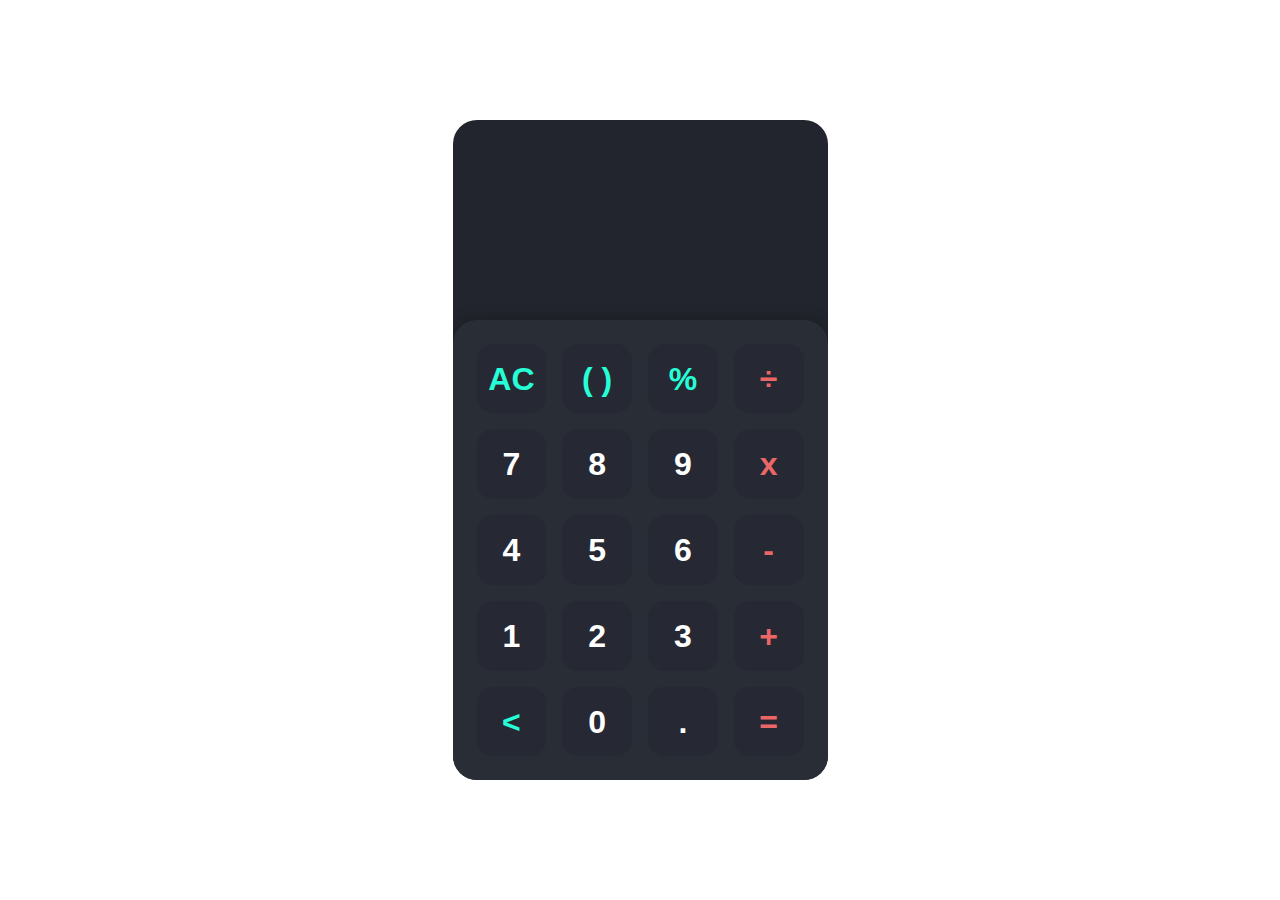
<file: calculator/index.html>
<!DOCTYPE html>
<html lang="en">
<head>
	<meta charset="UTF-8">
	<meta http-equiv="X-UA-Compatible" content="IE=edge">
	<meta name="viewport" content="width=device-width, initial-scale=1.0">
	<title>Calculator</title>
	<link rel="stylesheet" href="main.css" />
</head>
<body>
	
	<div class="app">

		<div class="calculator">

			<div class="display">
				<div class="content">
					<div class="input"></div>
					<div class="output"></div>
				</div>
			</div>

			<div class="keys">

				<div data-key="clear" class="key action">
					<span>AC</span>
				</div>

				<div data-key="brackets" class="key action">
					<span>( )</span>
				</div>

				<div data-key="%" class="key action">
					<span>%</span>
				</div>

				<div data-key="/" class="key operator">
					<span>÷</span>
				</div>

				<div data-key="7" class="key">
					<span>7</span>
				</div>

				<div data-key="8" class="key">
					<span>8</span>
				</div>

				<div data-key="9" class="key">
					<span>9</span>
				</div>

				<div data-key="*" class="key operator">
					<span>x</span>
				</div>

				<div data-key="4" class="key">
					<span>4</span>
				</div>

				<div data-key="5" class="key">
					<span>5</span>
				</div>

				<div data-key="6" class="key">
					<span>6</span>
				</div>

				<div data-key="-" class="key operator">
					<span>-</span>
				</div>

				<div data-key="1" class="key">
					<span>1</span>
				</div>

				<div data-key="2" class="key">
					<span>2</span>
				</div>

				<div data-key="3" class="key">
					<span>3</span>
				</div>

				<div data-key="+" class="key operator">
					<span>+</span>
				</div>

				<div data-key="backspace" class="key action">
					<span>&lt;</span>
				</div>

				<div data-key="0" class="key">
					<span>0</span>
				</div>

				<div data-key="." class="key">
					<span>.</span>
				</div>
				
				<div data-key="=" class="key operator">
					<span>=</span>
				</div>
			</div>

		</div>

	</div>

	<script src="main.js"></script>
</body>
</html>
</file>
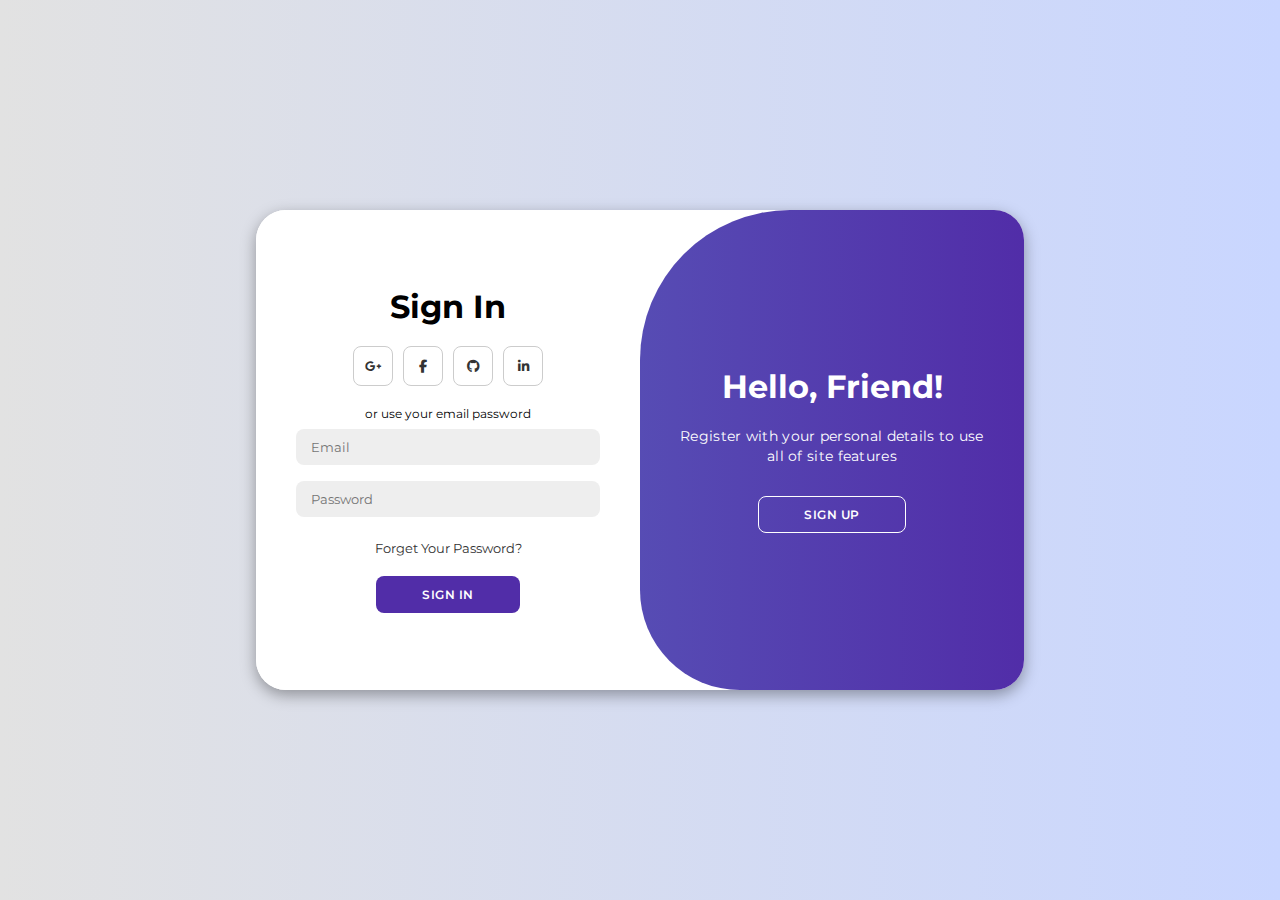
<file: login page/index.html>
<!DOCTYPE html>
<html lang="en">

<head>
    <meta charset="UTF-8">
    <meta name="viewport" content="width=device-width, initial-scale=1.0">
    <link rel="stylesheet" href="https://cdnjs.cloudflare.com/ajax/libs/font-awesome/6.4.2/css/all.min.css">
    <link rel="stylesheet" href="style.css">
    <title>Login Page </title>
</head>

<body>

    <div class="container" id="container">
        <div class="form-container sign-up">
            <form>
                <h1>Create Account</h1>
                <div class="social-icons">
                    <a href="#" class="icon"><i class="fa-brands fa-google-plus-g"></i></a>
                    <a href="#" class="icon"><i class="fa-brands fa-facebook-f"></i></a>
                    <a href="#" class="icon"><i class="fa-brands fa-github"></i></a>
                    <a href="#" class="icon"><i class="fa-brands fa-linkedin-in"></i></a>
                </div>
                <span>or use your email for registeration</span>
                <input type="text" placeholder="Name">
                <input type="email" placeholder="Email">
                <input type="password" placeholder="Password">
                <button>Sign Up</button>
            </form>
        </div>
        <div class="form-container sign-in">
            <form>
                <h1>Sign In</h1>
                <div class="social-icons">
                    <a href="#" class="icon"><i class="fa-brands fa-google-plus-g"></i></a>
                    <a href="#" class="icon"><i class="fa-brands fa-facebook-f"></i></a>
                    <a href="#" class="icon"><i class="fa-brands fa-github"></i></a>
                    <a href="#" class="icon"><i class="fa-brands fa-linkedin-in"></i></a>
                </div>
                <span>or use your email password</span>
                <input type="email" placeholder="Email">
                <input type="password" placeholder="Password">
                <a href="#">Forget Your Password?</a>
                <button>Sign In</button>
            </form>
        </div>
        <div class="toggle-container">
            <div class="toggle">
                <div class="toggle-panel toggle-left">
                    <h1>Welcome Back!</h1>
                    <p>Enter your personal details to use all of site features</p>
                    <button class="hidden" id="login">Sign In</button>
                </div>
                <div class="toggle-panel toggle-right">
                    <h1>Hello, Friend!</h1>
                    <p>Register with your personal details to use all of site features</p>
                    <button class="hidden" id="register">Sign Up</button>
                </div>
            </div>
        </div>
    </div>

    <script src="script.js"></script>
</body>

</html>
</file>
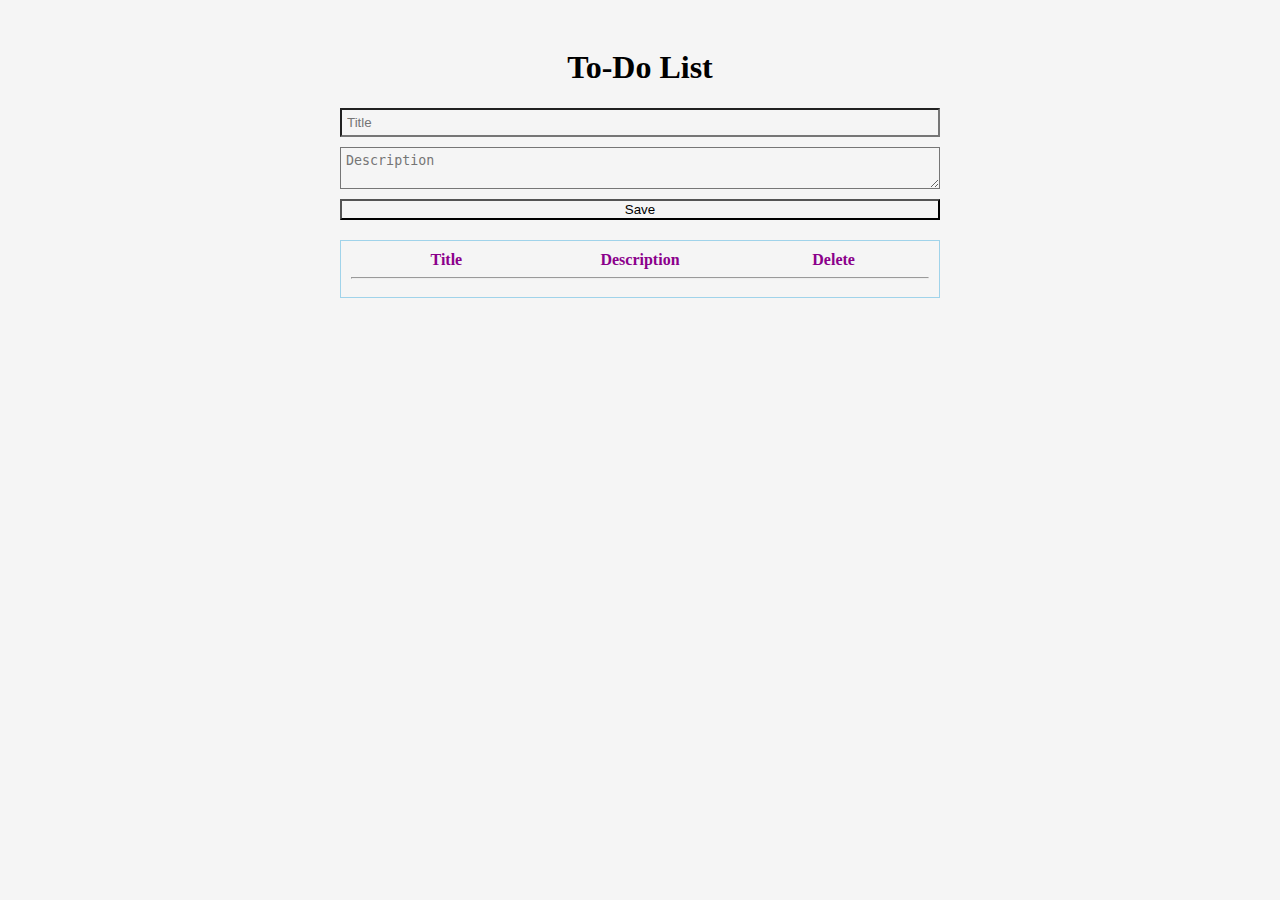
<file: todoapp/index.html>
<!DOCTYPE html>
<html lang="en">
<head>
    <meta charset="UTF-8">
    <meta name="viewport" content="width=device-width, initial-scale=1.0">
    <title>To-Do List App</title>
    <link rel="stylesheet" href="style.css">
</head>
<body>
    <div class="container">
        <h1>To-Do List</h1>
        <div class="input-container">
            <input type="text" id="task-title" placeholder="Title">
            <textarea id="task-description" placeholder="Description"></textarea>
            <button id="save-btn" onclick="saveTask()">Save</button>
        </div>
        <div class="task-list">
            <div class="task-header">
                <span>Title</span>
                <span>Description</span>
                <span>Delete</span>
            </div>
            <hr>
            <div id="task-items"></div>
        </div>
    </div>
    <script src="script.js"></script>
</body>
</html>
</file>
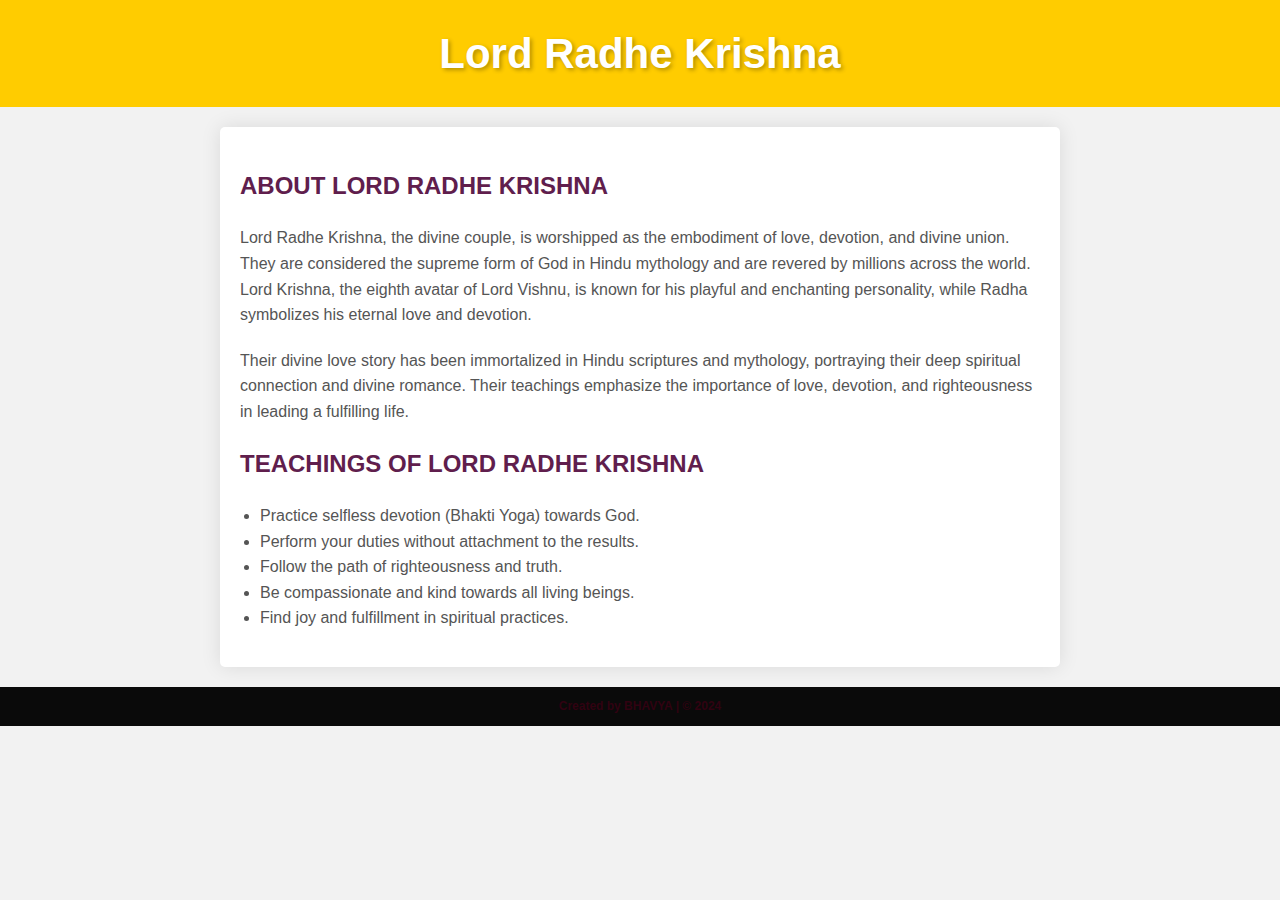
<file: tributepage/index.html>
<!DOCTYPE html>
<html>
<head>
  <title>Tribute to Lord Radhe Krishna</title>
  <link rel="stylesheet" href="style.css">
</head>
<body>
  <header>
    <h1>Lord Radhe Krishna</h1>
  </header>
  <main>
    <h2>About Lord Radhe Krishna</h2>
    <p>
      Lord Radhe Krishna, the divine couple, is worshipped as the embodiment of love, devotion, and divine union. They are considered the supreme form of God in Hindu mythology and are revered by millions across the world. Lord Krishna, the eighth avatar of Lord Vishnu, is known for his playful and enchanting personality, while Radha symbolizes his eternal love and devotion.
    </p>
    <p>
      Their divine love story has been immortalized in Hindu scriptures and mythology, portraying their deep spiritual connection and divine romance. Their teachings emphasize the importance of love, devotion, and righteousness in leading a fulfilling life.
    </p>
    <h2>Teachings of Lord Radhe Krishna</h2>
    <ul>
      <li>Practice selfless devotion (Bhakti Yoga) towards God.</li>
      <li>Perform your duties without attachment to the results.</li>
      <li>Follow the path of righteousness and truth.</li>
      <li>Be compassionate and kind towards all living beings.</li>
      <li>Find joy and fulfillment in spiritual practices.</li>
    </ul>
  </main>
  <footer>
            Created by BHAVYA | &copy; 2024
  </footer>
</body>
</html>
</file>
<file: calculator/main.css>
* {
	margin: 0;
	padding: 0;
	box-sizing: border-box;
	font-family: sans-serif;
}

.app {
	display: flex;
	justify-content: center;
	align-items: center;
	height: 100vh;
}

.calculator {
	background-color: #22252D;
	width: 100%;
	max-width: 375px;
	min-height: 640px;
	display: flex;
	flex-direction: column;
	border-radius: 1.5rem;
	overflow: hidden;
}

.display {
	min-height: 200px;
	padding: 1.5rem;
	display: flex;
	justify-content: flex-end;
	align-items: flex-end;
	color: white;
	text-align: right;
	flex: 1 1 0%;
}

.display .content {
	display: flex;
	flex-direction: column;
	justify-content: flex-end;
	width: 100%;
	max-width: 100%;
	overflow: auto;
}

.display .input {
	width: 100%;
	font-size: 1.25rem;
	margin-bottom: 0.5rem;
}

.display .output {
	font-size: 3rem;
	font-weight: 700;
	width: 100%;
	white-space: nowrap;
}

.display .operator {
	color: #EB6666;
}

.display .brackets,
.display .percent {
	color: #26FED7;
}

.keys {
	background-color: #292D36;
	padding: 1.5rem;
	border-radius: 1.5rem 1.5rem 0 0;
	display: grid;
	grid-template-columns: repeat(4, 1fr);
	grid-template-rows: repeat(5, 1fr);
	grid-gap: 1rem;
	box-shadow: 0px -2px 16px rgba(0, 0, 0, 0.2);
}

.keys .key {
	position: relative;
	cursor: pointer;

	display: block;
	height: 0;
	padding-top: 100%;
	background-color: #262933;
	border-radius: 1rem;
	transition: 0.2s;
	user-select: none;
}

.keys .key span {
	position: absolute;
	top: 50%;
	left: 50%;
	transform: translate(-50%, -50%);

	font-size: 2rem;
	font-weight: 700;
	color: #FFF;
}

.keys .key:hover {
	box-shadow: inset 0px 0px 8px rgba(0, 0, 0, 0.2);
}

.keys .key.operator span {
	color: #EB6666;
}

.keys .key.action span {
	color: #26FED7;
}
</file>
<file: login page/style.css>
@import url('https://fonts.googleapis.com/css2?family=Montserrat:wght@300;400;500;600;700&display=swap');

*{
    margin: 0;
    padding: 0;
    box-sizing: border-box;
    font-family: 'Montserrat', sans-serif;
}

body{
    background-color: #c9d6ff;
    background: linear-gradient(to right, #e2e2e2, #c9d6ff);
    display: flex;
    align-items: center;
    justify-content: center;
    flex-direction: column;
    height: 100vh;
}

.container{
    background-color: #fff;
    border-radius: 30px;
    box-shadow: 0 5px 15px rgba(0, 0, 0, 0.35);
    position: relative;
    overflow: hidden;
    width: 768px;
    max-width: 100%;
    min-height: 480px;
}

.container p{
    font-size: 14px;
    line-height: 20px;
    letter-spacing: 0.3px;
    margin: 20px 0;
}

.container span{
    font-size: 12px;
}

.container a{
    color: #333;
    font-size: 13px;
    text-decoration: none;
    margin: 15px 0 10px;
}

.container button{
    background-color: #512da8;
    color: #fff;
    font-size: 12px;
    padding: 10px 45px;
    border: 1px solid transparent;
    border-radius: 8px;
    font-weight: 600;
    letter-spacing: 0.5px;
    text-transform: uppercase;
    margin-top: 10px;
    cursor: pointer;
}

.container button.hidden{
    background-color: transparent;
    border-color: #fff;
}

.container form{
    background-color: #fff;
    display: flex;
    align-items: center;
    justify-content: center;
    flex-direction: column;
    padding: 0 40px;
    height: 100%;
}

.container input{
    background-color: #eee;
    border: none;
    margin: 8px 0;
    padding: 10px 15px;
    font-size: 13px;
    border-radius: 8px;
    width: 100%;
    outline: none;
}

.form-container{
    position: absolute;
    top: 0;
    height: 100%;
    transition: all 0.6s ease-in-out;
}

.sign-in{
    left: 0;
    width: 50%;
    z-index: 2;
}

.container.active .sign-in{
    transform: translateX(100%);
}

.sign-up{
    left: 0;
    width: 50%;
    opacity: 0;
    z-index: 1;
}

.container.active .sign-up{
    transform: translateX(100%);
    opacity: 1;
    z-index: 5;
    animation: move 0.6s;
}

@keyframes move{
    0%, 49.99%{
        opacity: 0;
        z-index: 1;
    }
    50%, 100%{
        opacity: 1;
        z-index: 5;
    }
}

.social-icons{
    margin: 20px 0;
}

.social-icons a{
    border: 1px solid #ccc;
    border-radius: 20%;
    display: inline-flex;
    justify-content: center;
    align-items: center;
    margin: 0 3px;
    width: 40px;
    height: 40px;
}

.toggle-container{
    position: absolute;
    top: 0;
    left: 50%;
    width: 50%;
    height: 100%;
    overflow: hidden;
    transition: all 0.6s ease-in-out;
    border-radius: 150px 0 0 100px;
    z-index: 1000;
}

.container.active .toggle-container{
    transform: translateX(-100%);
    border-radius: 0 150px 100px 0;
}

.toggle{
    background-color: #512da8;
    height: 100%;
    background: linear-gradient(to right, #5c6bc0, #512da8);
    color: #fff;
    position: relative;
    left: -100%;
    height: 100%;
    width: 200%;
    transform: translateX(0);
    transition: all 0.6s ease-in-out;
}

.container.active .toggle{
    transform: translateX(50%);
}

.toggle-panel{
    position: absolute;
    width: 50%;
    height: 100%;
    display: flex;
    align-items: center;
    justify-content: center;
    flex-direction: column;
    padding: 0 30px;
    text-align: center;
    top: 0;
    transform: translateX(0);
    transition: all 0.6s ease-in-out;
}

.toggle-left{
    transform: translateX(-200%);
}

.container.active .toggle-left{
    transform: translateX(0);
}

.toggle-right{
    right: 0;
    transform: translateX(0);
}

.container.active .toggle-right{
    transform: translateX(200%);
}
</file>
<file: todoapp/style.css>
* {
    background-color: whitesmoke;
}
.container {
    max-width: 600px;
    margin: 0 auto;
    padding: 20px;
}

h1 {
    text-align: center;
}

.input-container {
    display: flex;
    flex-direction: column;
    margin-bottom: 20px;
}

.input-container input,
.input-container textarea {
    margin-bottom: 10px;
    padding: 5px;
}

.task-list {
    border: 1px solid #a0d3ea;
    padding: 10px;
}

.task-header {
    color: darkmagenta;
    display: flex;
    justify-content: space-between;
    font-weight: bold;
}

.task-header span {
    color: darkmagenta;
    flex-basis: 33%;
    text-align: center;
}

.task-item {
    color: rgb(19, 19, 20);
    display: flex;
    justify-content: space-between;
    margin-bottom: 10px;
}

.task-item span {
    flex-basis: 33%;
    text-align: center;
}

.delete-btn {
    color: red;
    cursor: pointer;
}
</file>
<file: tributepage/style.css>
body {
    font-family: 'Arial', sans-serif;
    line-height: 1.6;
    margin: 0;
    padding: 0;
    background-color: #f2f2f2;
  }
  header {
    background-color: #ffcc00;
    padding: 20px;
    text-align: center;
  }
  h1 {
    color: #fff;
    font-size: 42px;
    margin: 0;
    text-shadow: 2px 2px 4px rgba(0, 0, 0, 0.3);
  }
  main {
    max-width: 800px;
    margin: 20px auto;
    padding: 20px;
    background-color: #fff;
    box-shadow: 0 0 20px rgba(0, 0, 0, 0.1);
    border-radius: 5px;
  }
  p {
    margin-bottom: 20px;
    color: #555;
  }
  img {
    max-width: 50%;
    height: auto;
    border-radius: 5px;
    box-shadow: 0 2px 5px rgba(0, 0, 0, 0.2);
  }
  h2 {
    color: #601e4d;
    margin-top: 20px;
    font-size: 24px;
    text-transform: uppercase;
  }
  ul {
    font-family: 'Gill Sans', 'Gill Sans MT', Calibri, 'Trebuchet MS', sans-serif;
    list-style-type: disc;
    padding-left: 20px;
    color: #555;
  }
  footer {
    background-color: #0a0a0a;
    font-weight: bold;
    color: rgb(48, 2, 17);
    font-family: 'Lucida Sans', 'Lucida Sans Regular', 'Lucida Grande', 'Lucida Sans Unicode', Geneva, Verdana, sans-serif;
    padding: 10px;
    text-align: center;
    font-size: 12px;
    
  }
</file>
